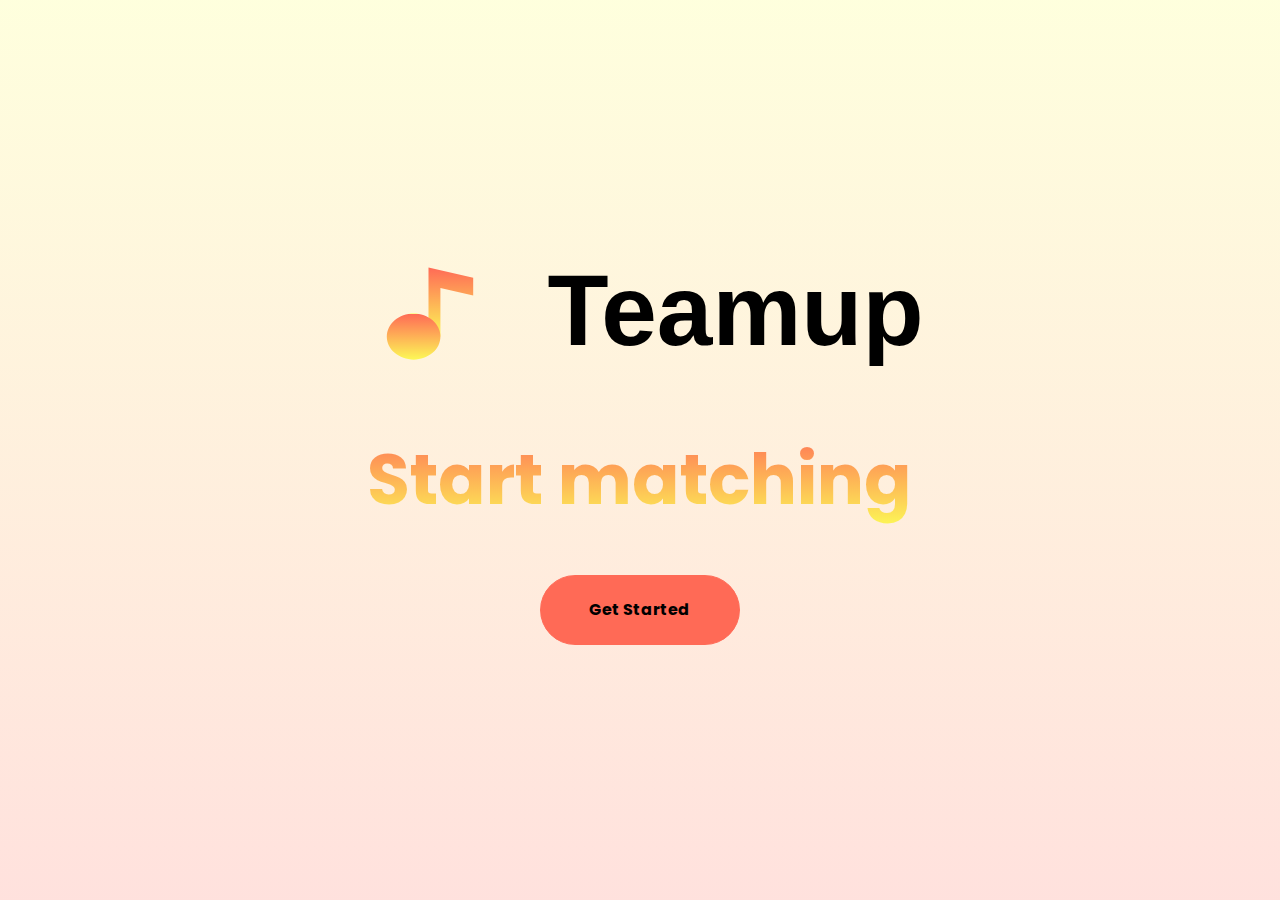
<file: frontend/index.html>
<!doctype html>
<html lang="en">
<head>
  <meta charset="utf-8">
  <meta name="viewport" content="width=device-width, initial-scale=1">
  <meta name="description" content="">
  <meta name="author" content="Mark Otto, Jacob Thornton, and Bootstrap contributors">
  <meta name="generator" content="Hugo 0.88.1">
  <title>Teamup</title>

  <link href="./assets/css/bootstrap.min.css" rel="stylesheet">
  <link href="./assets/css/index.css" rel="stylesheet">

  <script src="./assets/js/sdk/lib/axios/dist/axios.standalone.js"></script>
  <script src="./assets/js/sdk/lib/CryptoJS/rollups/hmac-sha256.js"></script>
  <script src="./assets/js/sdk/lib/CryptoJS/rollups/sha256.js"></script>
  <script src="./assets/js/sdk/lib/CryptoJS/components/hmac.js"></script>
  <script src="./assets/js/sdk/lib/CryptoJS/components/enc-base64.js"></script>
  <script src="./assets/js/sdk/lib/url-template/url-template.js"></script>
  <script src="./assets/js/sdk/lib/apiGatewayCore/sigV4Client.js"></script>
  <script src="./assets/js/sdk/lib/apiGatewayCore/apiGatewayClient.js"></script>
  <script src="./assets/js/sdk/lib/apiGatewayCore/simpleHttpClient.js"></script>
  <script src="./assets/js/sdk/lib/apiGatewayCore/utils.js"></script>
  <script src="./assets/js/sdk/apigClient.js"></script>
</head>


<body>
  <div class="header-container">
    <div class="wrapper">
      <header class="title">
        <img src="assets/images/icon.svg" alt="">
        <h1>Teamup</h1>
      </header>
      <div class="subtitle">
        <h2>Start matching</h2>
      </div>
      <div class="btn">
        <button onclick="log_in()">Get Started</button>
      </div>
    </div>
  </div>
  <script>
    var sdk = apigClientFactory.newClient({
      apiKey: "PcPItZ1OE54Zi0YroJUtk9rEeB9cD69h7CMGseE6"
    });
  </script>
  <script src="https://ajax.googleapis.com/ajax/libs/jquery/1.12.4/jquery.min.js"></script>
  <script src="./assets/js/bootstrap.bundle.min.js"></script>
  <script src="./assets/js/index.js"></script>
</body>
</html>
</file>
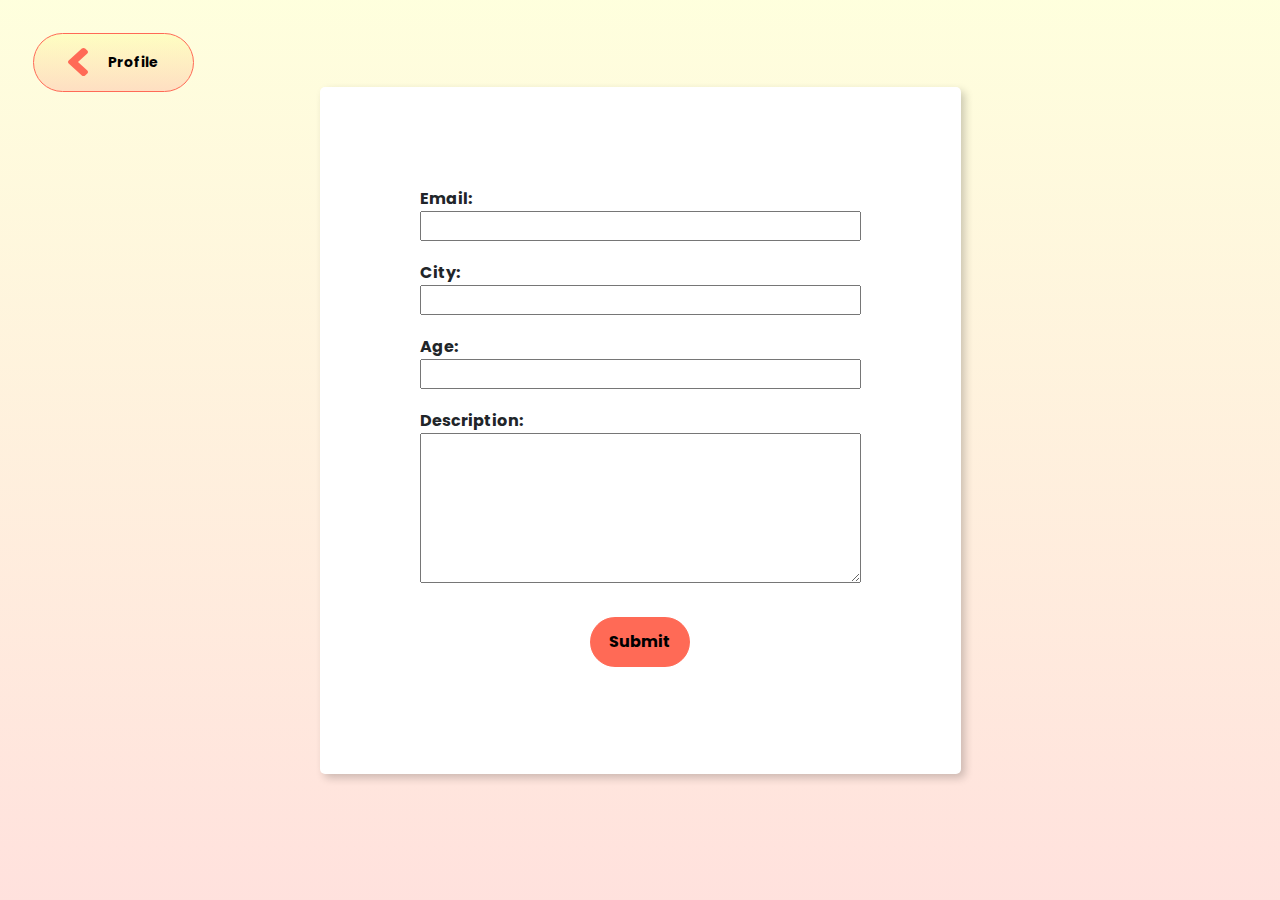
<file: frontend/edit.html>
<!doctype html>
<html lang="en">
<head>
  <meta charset="utf-8">
  <meta name="viewport" content="width=device-width, initial-scale=1">
  <meta name="description" content="">
  <meta name="author" content="Mark Otto, Jacob Thornton, and Bootstrap contributors">
  <meta name="generator" content="Hugo 0.88.1">
  <title>Edit</title>

  <link href="./assets/css/bootstrap.min.css" rel="stylesheet">
  <link href="./assets/css/edit.css" rel="stylesheet">

  <script src="./assets/js/sdk/lib/axios/dist/axios.standalone.js"></script>
  <script src="./assets/js/sdk/lib/CryptoJS/rollups/hmac-sha256.js"></script>
  <script src="./assets/js/sdk/lib/CryptoJS/rollups/sha256.js"></script>
  <script src="./assets/js/sdk/lib/CryptoJS/components/hmac.js"></script>
  <script src="./assets/js/sdk/lib/CryptoJS/components/enc-base64.js"></script>
  <script src="./assets/js/sdk/lib/url-template/url-template.js"></script>
  <script src="./assets/js/sdk/lib/apiGatewayCore/sigV4Client.js"></script>
  <script src="./assets/js/sdk/lib/apiGatewayCore/apiGatewayClient.js"></script>
  <script src="./assets/js/sdk/lib/apiGatewayCore/simpleHttpClient.js"></script>
  <script src="./assets/js/sdk/lib/apiGatewayCore/utils.js"></script>
  <script src="./assets/js/sdk/apigClient.js"></script>
</head>

<body>
  <div class="btn" id="go-back">
      <button onclick="profile()">
        <img src="assets/images/vector.svg" alt="">
        Profile
      </button>
  </div>
  <div class="header-content">
    <div class="wrapper">
      <form onsubmit="submit_form(this); return false;">
        <div class="form-wrapper">
          <label for="email">Email: </label><br>
          <input type="text" id="email" name="email"><br>
        </div>
        <div class="form-wrapper">
          <label for="city">City: </label><br>
          <input type="text" id="city" name="city"><br>
        </div>
        <div class="form-wrapper">
          <label for="age">Age: </label><br>
          <input type="text" id="age" name="age"><br>
        </div>
        <div class="form-wrapper">
          <label for="description">Description: </label><br>
          <textarea name="description" id="description" cols="30" rows="6" maxlength="200"></textarea>
        </div>
        <div class="btn">
          <button type="submit">Submit</button>
        </div>
      </form>
    </div>
  </div>

  <script>
    var sdk = apigClientFactory.newClient({
      apiKey: "PcPItZ1OE54Zi0YroJUtk9rEeB9cD69h7CMGseE6"
    });
  </script>
  <script src="https://ajax.googleapis.com/ajax/libs/jquery/1.12.4/jquery.min.js"></script>
  <script src="./assets/js/bootstrap.bundle.min.js"></script>
  <script src="./assets/js/edit.js"></script>
</body>
</html>
</file>
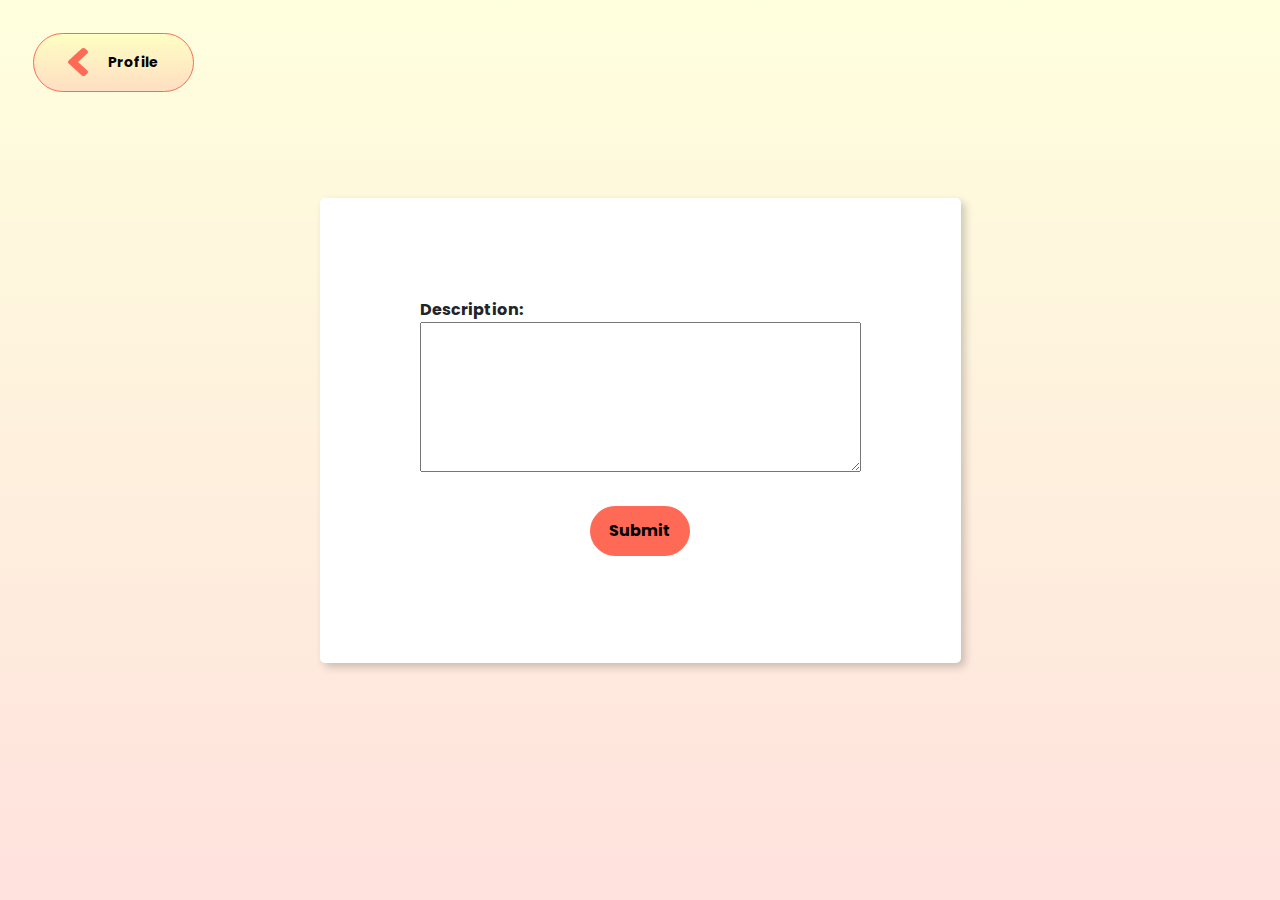
<file: frontend/edit_team.html>
<!doctype html>
<html lang="en">
<head>
  <meta charset="utf-8">
  <meta name="viewport" content="width=device-width, initial-scale=1">
  <meta name="description" content="">
  <meta name="author" content="Mark Otto, Jacob Thornton, and Bootstrap contributors">
  <meta name="generator" content="Hugo 0.88.1">
  <title>Edit</title>

  <link href="./assets/css/bootstrap.min.css" rel="stylesheet">
  <link href="./assets/css/edit_team.css" rel="stylesheet">

  <script src="./assets/js/sdk/lib/axios/dist/axios.standalone.js"></script>
  <script src="./assets/js/sdk/lib/CryptoJS/rollups/hmac-sha256.js"></script>
  <script src="./assets/js/sdk/lib/CryptoJS/rollups/sha256.js"></script>
  <script src="./assets/js/sdk/lib/CryptoJS/components/hmac.js"></script>
  <script src="./assets/js/sdk/lib/CryptoJS/components/enc-base64.js"></script>
  <script src="./assets/js/sdk/lib/url-template/url-template.js"></script>
  <script src="./assets/js/sdk/lib/apiGatewayCore/sigV4Client.js"></script>
  <script src="./assets/js/sdk/lib/apiGatewayCore/apiGatewayClient.js"></script>
  <script src="./assets/js/sdk/lib/apiGatewayCore/simpleHttpClient.js"></script>
  <script src="./assets/js/sdk/lib/apiGatewayCore/utils.js"></script>
  <script src="./assets/js/sdk/apigClient.js"></script>
</head>

<body>
  <div class="btn" id="go-back">
      <button onclick="team()">
        <img src="assets/images/vector.svg" alt="">
        Profile
      </button>
  </div>
  <div class="header-content">
    <div class="wrapper">
      <form onsubmit="submit_form(this); return false;">
        <div class="form-wrapper">
          <label for="description">Description: </label><br>
          <textarea name="description" id="description" cols="30" rows="6" maxlength="200"></textarea>
        </div>
        <div class="btn">
          <button type="submit">Submit</button>
        </div>
      </form>
    </div>
  </div>

  <script>
    var sdk = apigClientFactory.newClient({
      apiKey: "PcPItZ1OE54Zi0YroJUtk9rEeB9cD69h7CMGseE6"
    });
  </script>
  <script src="https://ajax.googleapis.com/ajax/libs/jquery/1.12.4/jquery.min.js"></script>
  <script src="./assets/js/bootstrap.bundle.min.js"></script>
  <script src="./assets/js/edit_team.js"></script>
</body>
</html>
</file>
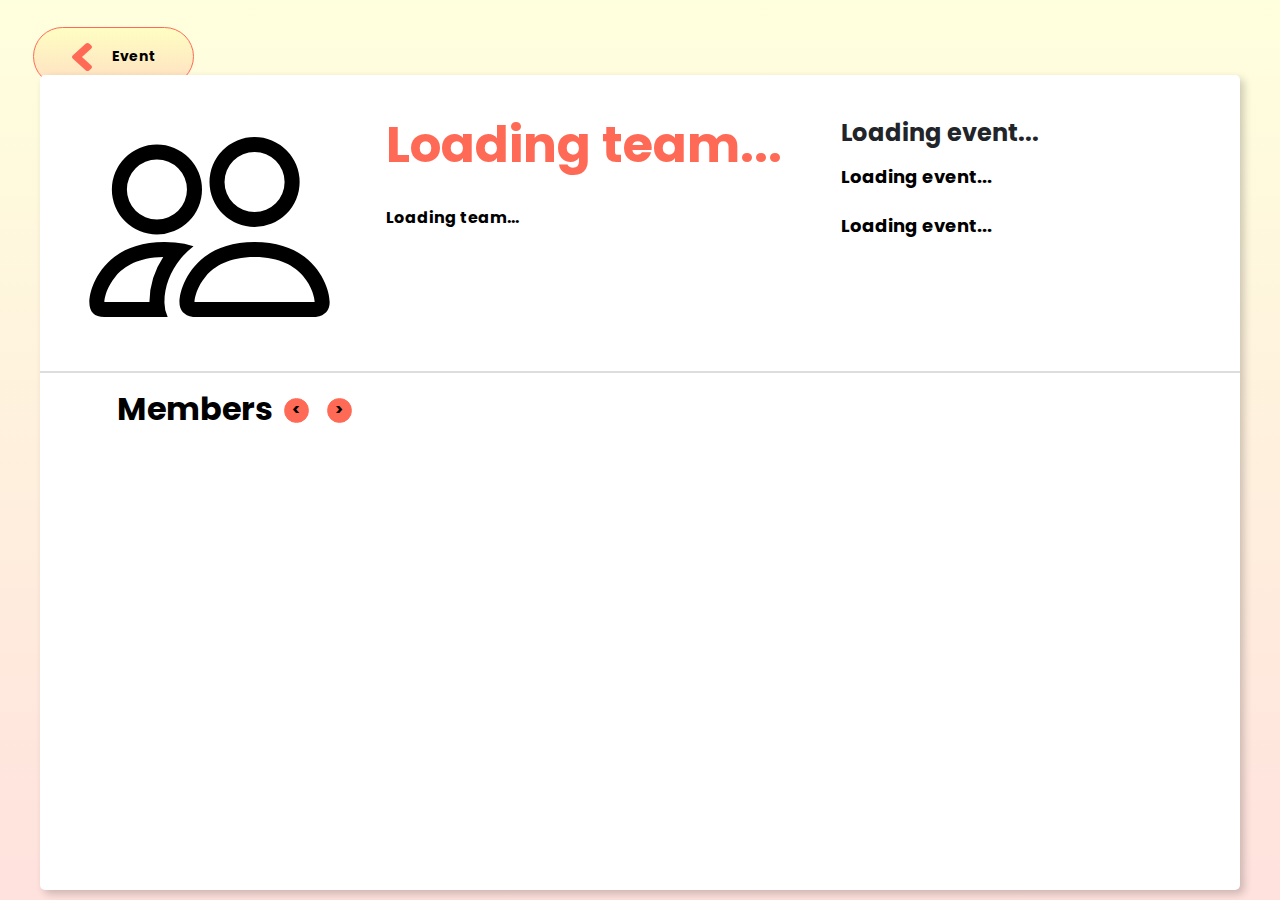
<file: frontend/team.html>
<!doctype html>
<html lang="en">
<head>
  <meta charset="utf-8">
  <meta name="viewport" content="width=device-width, initial-scale=1">
  <meta name="description" content="">
  <meta name="author" content="Mark Otto, Jacob Thornton, and Bootstrap contributors">
  <meta name="generator" content="Hugo 0.88.1">
  <title>Team</title>

  <link href="./assets/css/bootstrap.min.css" rel="stylesheet">
  <link href="./assets/css/team.css" rel="stylesheet">

  <script src="./assets/js/sdk/lib/axios/dist/axios.standalone.js"></script>
  <script src="./assets/js/sdk/lib/CryptoJS/rollups/hmac-sha256.js"></script>
  <script src="./assets/js/sdk/lib/CryptoJS/rollups/sha256.js"></script>
  <script src="./assets/js/sdk/lib/CryptoJS/components/hmac.js"></script>
  <script src="./assets/js/sdk/lib/CryptoJS/components/enc-base64.js"></script>
  <script src="./assets/js/sdk/lib/url-template/url-template.js"></script>
  <script src="./assets/js/sdk/lib/apiGatewayCore/sigV4Client.js"></script>
  <script src="./assets/js/sdk/lib/apiGatewayCore/apiGatewayClient.js"></script>
  <script src="./assets/js/sdk/lib/apiGatewayCore/simpleHttpClient.js"></script>
  <script src="./assets/js/sdk/lib/apiGatewayCore/utils.js"></script>
  <script src="./assets/js/sdk/apigClient.js"></script>
</head>

<body>
  <div class="btn" id="go-back">
      <button onclick="back()">
        <img src="assets/images/vector.svg" alt="">
        Event
      </button>
  </div>
  <div class="header-content">
    <div class="wrapper">
      <header id="header">
        <img id="team-image" src="assets/images/people.svg" alt="">
        <div class="team-info">
          <h1 id="team-name">Loading team...</h1>
          <p id="team-desc">
            Loading team...
          </p>
        </div>
        <div class="event-info">
          <h4 id="event_name">Loading event...</h4>
          <p id="event_date">Loading event...</p>
          <p id="event_location">Loading event...</p>
        </div>
      </header>

      <hr>
      <div class="members">
        <h1 class="entry">Members</h1>
        <div class="btn-page">
            <button onclick="turn_page(-1, 'team-cards')"> < </button>
        </div>
        <div class="btn-page">
            <button onclick="turn_page(1, 'team-cards')"> > </button>
        </div>
        <div class="card-container" id="member-cards">
        </div>
      </div>
    </div>
  </div>

  <script>
    var sdk = apigClientFactory.newClient({
      apiKey: "PcPItZ1OE54Zi0YroJUtk9rEeB9cD69h7CMGseE6"
    });
  </script>
  <script src="https://ajax.googleapis.com/ajax/libs/jquery/1.12.4/jquery.min.js"></script>
  <script src="./assets/js/bootstrap.bundle.min.js"></script>
  <script src="./assets/js/team.js"></script>
</body>
</html>
</file>
<file: frontend/assets/css/index.css>
@font-face {
  font-family: "Poppins";
  src: url("../fonts/Poppins-Bold.ttf");
}

* {
  box-sizing: border-box;
  margin: 0;
}

body {
  font-family: "Poppins", sans-serif;
  background: linear-gradient(180deg, rgba(252, 255, 86, 0.2) 0%, rgba(255, 106, 86, 0.2) 100%);
  background-attachment: fixed;
  height: 100vh;
}


.header-container {
  background-size: contain;
  height: 100vh;
  display: flex;
  align-items: center;
}

.wrapper{
  max-width: 1200px;
  margin: 0 auto;
  text-align: center;
  align-items: center;
}

header {
  display: flex;
  align-items: center;
  justify-content: space-between;
  margin-bottom: 48px;
}

header img {
  margin-right: 48px;
}

header h1 {
  font-family: 'Montserrat', sans-serif;
  font-weight: 600;
  font-size: 100px;
  line-height: 122px;
  display: flex;
  align-items: center;
  text-align: center;
  color: #000000;
}

.subtitle h2 {
  font-weight: 600;
  font-size: 70px;
  line-height: 105px;
  display: flex;
  align-items: center;
  text-align: center;
  background: linear-gradient(180deg, #FF6A56 0%, #FCFF56 100%);
  -webkit-background-clip: text;
  -webkit-text-fill-color: transparent;
  margin-bottom: 36px;
  justify-content: center;
}

.btn button {
  font-weight: 600;
  font-size: 16px;
  line-height: 24px;
  display: flex;
  align-items: center;
  text-align: center;
  color: #000000;

  width: 200px;
  height: 70px;
  background: linear-gradient(0deg, #FF6A56, #FF6A56);
  border: 1px solid #FF6A56;
  box-sizing: border-box;
  border-radius: 40px;
  justify-content: center;
}
</file>
<file: frontend/assets/css/edit.css>
@font-face {
  font-family: "Poppins";
  src: url("../fonts/Poppins-Bold.ttf");
}

* {
  box-sizing: border-box;
  margin: 0;
}

body {
  font-family: "Poppins", sans-serif;
  background: linear-gradient(180deg, rgba(252, 255, 86, 0.2) 0%, rgba(255, 106, 86, 0.2) 100%);
  background-attachment: fixed;
  height: 100vh;
}

#go-back {
  margin: 0 auto 0 20px;
  height: 0;
}

#go-back button {
  margin-top: 20px;
  font-weight: 600;
  font-size: 14px;
  line-height: 21px;
  display: flex;
  align-items: center;
  text-align: center;
  color: #000000;

  width: 161px;
  height: 59px;
  background: linear-gradient(180deg, rgba(252, 255, 86, 0.2) 0%, rgba(255, 106, 86, 0.2) 100%);
  border: 1px solid #FF6A56;
  box-sizing: border-box;
  border-radius: 40px;
  justify-content: center;
}

#go-back img {
  margin-right: 20px;
}

.header-content {
  background-size: contain;
  height: calc(100vh - 88px);
  display: flex;
  align-items: center;
  justify-content: center;
}

.wrapper{
  display: flex;
  padding: 100px;
  # width: 1200px;
#  height: 847px;
  align-items: center;
  background: #FFFFFF;
  background-size: contain;
  box-shadow: 4px 4px 8px 0 rgba(0,0,0,0.2);
  border-radius: 5px;
  margin: 0 auto;
 # position: absolute;
  bottom: 10px;
  justify-content: center;

}

form{
  justify-content: center;
}

.form-wrapper{
  margin-bottom: 20px;
}

.form-wrapper input {
  width: 100%;
}

form .btn {
  width: 100%;
  text-align: center;
}

form .btn button {
  margin: 0 auto;
  font-weight: 600;
  font-size: 16px;
  line-height: 24px;
  display: flex;
  align-items: center;
  text-align: center;
  color: #000000;

  width: 100px;
  height: 50px;
  background: linear-gradient(0deg, #FF6A56, #FF6A56);
  border: 1px solid #FF6A56;
  box-sizing: border-box;
  border-radius: 40px;
  justify-content: center;
}
</file>
<file: frontend/assets/css/edit_team.css>
@font-face {
  font-family: "Poppins";
  src: url("../fonts/Poppins-Bold.ttf");
}

* {
  box-sizing: border-box;
  margin: 0;
}

body {
  font-family: "Poppins", sans-serif;
  background: linear-gradient(180deg, rgba(252, 255, 86, 0.2) 0%, rgba(255, 106, 86, 0.2) 100%);
  background-attachment: fixed;
  height: 100vh;
}

#go-back {
  margin: 0 auto 0 20px;
  height: 0;
}

#go-back button {
  margin-top: 20px;
  font-weight: 600;
  font-size: 14px;
  line-height: 21px;
  display: flex;
  align-items: center;
  text-align: center;
  color: #000000;

  width: 161px;
  height: 59px;
  background: linear-gradient(180deg, rgba(252, 255, 86, 0.2) 0%, rgba(255, 106, 86, 0.2) 100%);
  border: 1px solid #FF6A56;
  box-sizing: border-box;
  border-radius: 40px;
  justify-content: center;
}

#go-back img {
  margin-right: 20px;
}

.header-content {
  background-size: contain;
  height: calc(100vh - 88px);
  display: flex;
  align-items: center;
  justify-content: center;
}

.wrapper{
  display: flex;
  padding: 100px;
  # width: 1200px;
#  height: 847px;
  align-items: center;
  background: #FFFFFF;
  background-size: contain;
  box-shadow: 4px 4px 8px 0 rgba(0,0,0,0.2);
  border-radius: 5px;
  margin: 0 auto;
 # position: absolute;
  bottom: 10px;
  justify-content: center;

}

form{
  justify-content: center;
}

.form-wrapper{
  margin-bottom: 20px;
}

.form-wrapper input {
  width: 100%;
}

form .btn {
  width: 100%;
  text-align: center;
}

form .btn button {
  margin: 0 auto;
  font-weight: 600;
  font-size: 16px;
  line-height: 24px;
  display: flex;
  align-items: center;
  text-align: center;
  color: #000000;

  width: 100px;
  height: 50px;
  background: linear-gradient(0deg, #FF6A56, #FF6A56);
  border: 1px solid #FF6A56;
  box-sizing: border-box;
  border-radius: 40px;
  justify-content: center;
}
</file>
<file: frontend/assets/css/team.css>
* {
  box-sizing: border-box;
  margin: 0;
}

body {
  font-family: "Poppins", sans-serif;
  background: linear-gradient(180deg, rgba(252, 255, 86, 0.2) 0%, rgba(255, 106, 86, 0.2) 100%);
  background-attachment: fixed;
  height: 100vh;
}

#go-back {
  margin: 0 auto 0 20px;
  height: 0;
  padding-bottom: 80px;
}

#go-back button {
  margin-top: 20px;
  font-weight: 600;
  font-size: 14px;
  line-height: 21px;
  display: flex;
  align-items: center;
  text-align: center;
  color: #000000;

  width: 161px;
  height: 59px;
  background: linear-gradient(180deg, rgba(252, 255, 86, 0.2) 0%, rgba(255, 106, 86, 0.2) 100%);
  border: 1px solid #FF6A56;
  box-sizing: border-box;
  border-radius: 40px;
  justify-content: center;
}

#go-back img {
    margin-right: 20px;
}

.header-content {
  background-size: contain;
  height: calc(100vh - 88px);
  display: flex;
  align-items: center;
  justify-content: center;
}

.wrapper{
  width: 1200px;
  align-items: center;
  background: #FFFFFF;
  background-size: contain;
  box-shadow: 4px 4px 8px 0 rgba(0,0,0,0.2);
  border-radius: 5px;
  margin: 0 auto;
  position: absolute;
  bottom: 10px;
  top: 75px;
}

header {
  display: flex;
  justify-content: space-between;
  background: #FFFFFF;
  margin-top: 32px;
  margin-left: 48px;
  margin-bottom: 24px;
}

header img {
  width: 280px;
  height: 240px;
}

header .team-info {
  margin: 0 55px;
}

header #team-desc {
  width: 400px;
  height: 90px;
}

header .btn-group{

}

header #edit button {
  font-weight: 600;
  font-size: 16px;
  line-height: 24px;
  display: flex;
  align-items: center;
  text-align: center;
  color: #000000;

  width: 100px;
  height: 50px;
  background: linear-gradient(0deg, #FF6A56, #FF6A56);
  border: 1px solid #FF6A56;
  box-sizing: border-box;
  border-radius: 40px;
  justify-content: center;
}

#team-name {
  font-weight: 600;
  font-size: 50px;
  line-height: 75px;
  color: #FF6A56;
  margin-bottom: 24px;
}

.event-info {
  width: 40%;
}

.event-info h4{
  margin-top: 12px;
  width: 100%;
}

.event-info p {
  margin-top: 12px;
  font-weight: 600;
  font-size: 18px;
  line-height: 33px;
  color: #000000;
  width: 100%;
}

header p{
  font-weight: 400;
  font-size: 16px;
  line-height: 24px;
  color: #000000;
}

hr {
  height: 0;
  border: 1px solid #7D7D7D;
}

h1.entry {
  font-weight: 600;
  font-size: 32px;
  line-height: 39px;
  color: #000000;
  padding-left: 77px;
  display: inline-block;
}

.btn-page {
  display: inline-block;
  width: 40px;
  position: relative;
  bottom: 5px;
}

.btn-page button {
  font-weight: 600;
  font-size: 15px;
  line-height: 24px;
  display: flex;
  align-items: center;
  text-align: center;
  color: #000000;

  width: 25px;
  height: 25px;
  background: linear-gradient(0deg, #FF6A56, #FF6A56);
  border: 1px solid #FF6A56;
  box-sizing: border-box;
  border-radius: 40px;
  justify-content: center;
  margin: 0 auto;
}

.card-container {
  margin: 0 auto;
  width: 1000px;
  height: 190px;
}

.card-wrapper{
  display: inline-block;
  width: 33%;
  padding-top: 20px;
}

.card {
  margin: 0 auto;
  box-shadow: 0 4px 8px 0 rgba(0,0,0,0.2);
  transition: 0.3s;
  border-radius: 5px;
  width: 65%;
  height: 100%;
}

.card img {
  border-radius: 5px 5px 0 0;
  width: 100%;
  height: 160px;
}
@font-face {
  font-family: "Poppins";
  src: url("../fonts/Poppins-Bold.ttf");
}

.card-info {
  margin-left: 4px;
}

.card-info h4 {
  font-weight: 600;
  font-size: 16px;
  line-height: 20px;
  color: #000000;
  display: -webkit-box;
  -webkit-line-clamp: 1;
  -webkit-box-orient: vertical;
  overflow: hidden;
}

.members .card-info p {
  font-weight: 400;
  font-size: 10px;
  line-height: 10px;
  color: #FF6A56;
  margin-bottom: 4px;
  display: -webkit-box;
  -webkit-line-clamp: 1;
  -webkit-box-orient: vertical;
  overflow: hidden;
}
</file>
